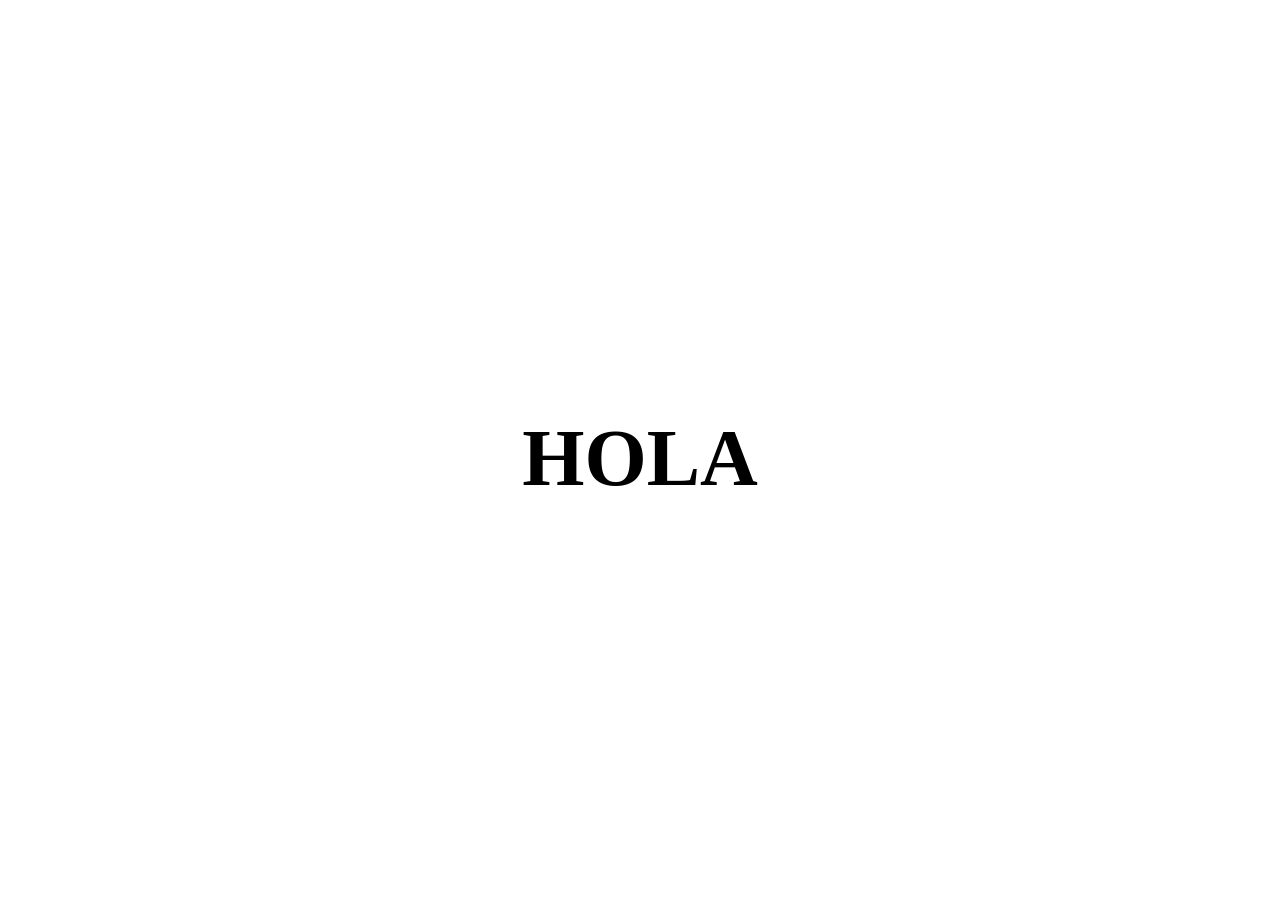
<file: Index.html>
<!DOCTYPE html>
<html lang="es">
<head>
  <meta charset="UTF-8">
  <title>HOLA</title>
</head>
<body style="display:flex;justify-content:center;align-items:center;height:100vh;">
  <h1 style="font-size:80px;">HOLA</h1>
</body>
</html>
</file>
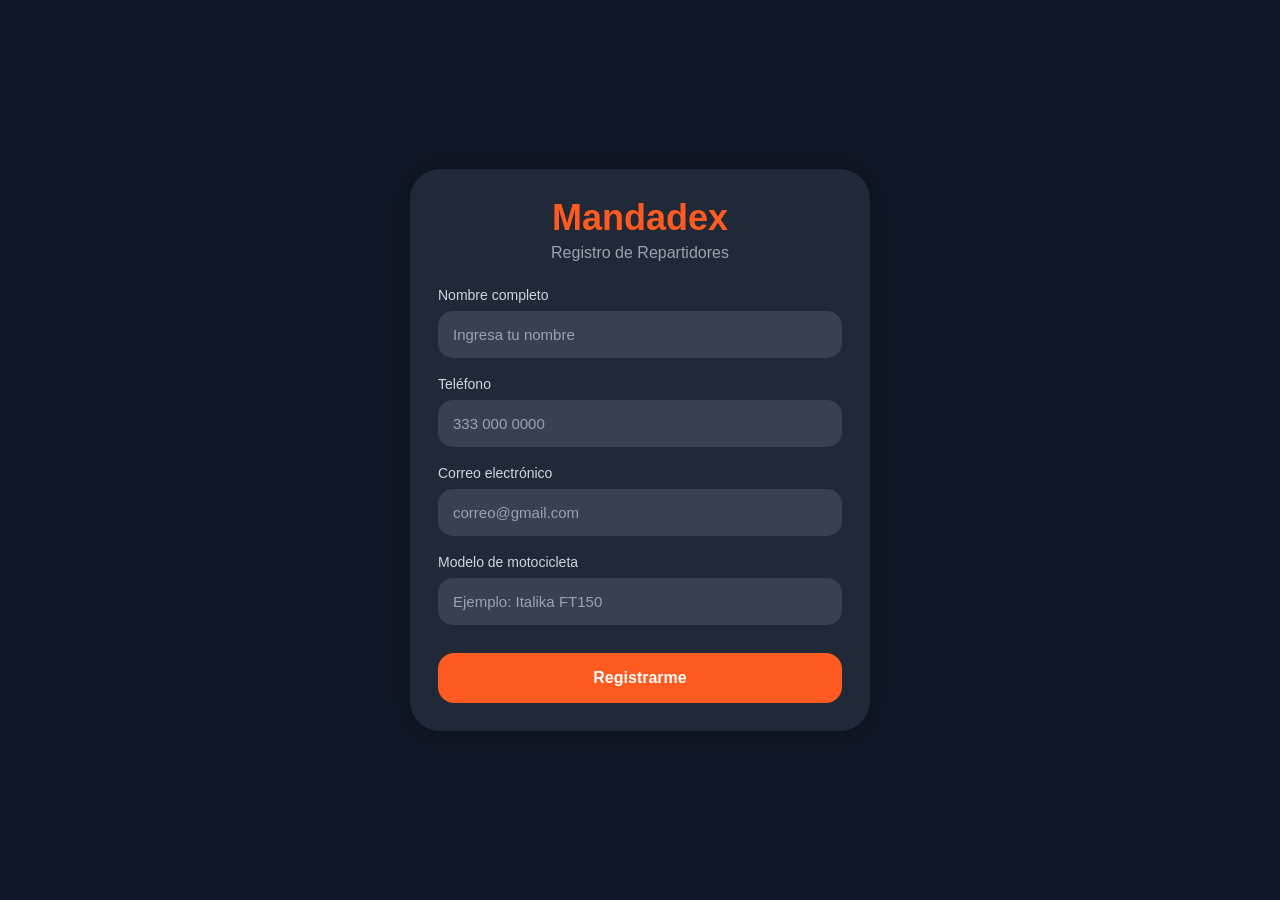
<file: index.html>
<!DOCTYPE html>
<html lang="es">
<head>
<meta charset="UTF-8">
<meta name="viewport" content="width=device-width, initial-scale=1.0">
<title>Mandadex | Registro Repartidor</title>

<style>

*{
    margin:0;
    padding:0;
    box-sizing:border-box;
    font-family:Arial, Helvetica, sans-serif;
}

body{
    background:#111827;
    min-height:100vh;
    display:flex;
    justify-content:center;
    align-items:center;
    padding:20px;
    color:white;
}

.container{
    width:100%;
    max-width:460px;
    background:#1f2937;
    padding:28px;
    border-radius:30px;
    box-shadow:0 0 30px rgba(0,0,0,.4);
}

.logo{
    text-align:center;
    margin-bottom:25px;
}

.logo h1{
    color:#ff5a1f;
    font-size:36px;
}

.logo p{
    color:#9ca3af;
    margin-top:5px;
}

.form-group{
    margin-bottom:18px;
}

label{
    display:block;
    margin-bottom:8px;
    color:#d1d5db;
    font-size:14px;
}

input{
    width:100%;
    padding:15px;
    border:none;
    border-radius:15px;
    background:#374151;
    color:white;
    outline:none;
    font-size:15px;
}

input::placeholder{
    color:#9ca3af;
}

.btn{
    width:100%;
    padding:16px;
    border:none;
    border-radius:16px;
    background:#ff5a1f;
    color:white;
    font-size:16px;
    font-weight:bold;
    cursor:pointer;
    transition:.3s;
    margin-top:10px;
}

.btn:hover{
    background:#ff6f3c;
}

.loading-screen,
.avatar-screen,
.badge-screen{
    display:none;
    text-align:center;
}

.loader{
    width:85px;
    height:85px;
    border:8px solid #374151;
    border-top:8px solid #ff5a1f;
    border-radius:50%;
    animation:spin 1s linear infinite;
    margin:30px auto;
}

@keyframes spin{
    100%{
        transform:rotate(360deg);
    }
}

.avatar-grid,
.moto-grid{
    display:grid;
    grid-template-columns:repeat(5,1fr);
    gap:10px;
    margin:20px 0;
}

.avatar,
.moto{
    width:60px;
    height:60px;
    border-radius:16px;
    background:#374151;
    display:flex;
    justify-content:center;
    align-items:center;
    font-size:28px;
    cursor:pointer;
    border:3px solid transparent;
    transition:.2s;
}

.selected{
    border:3px solid #ff5a1f;
    transform:scale(1.05);
}

.badge{
    background:linear-gradient(145deg,#ff5a1f,#ff7b47);
    border-radius:30px;
    padding:30px 25px;
    color:white;
    margin-top:20px;
    box-shadow:
    0 15px 40px rgba(0,0,0,.35),
    inset 0 1px 1px rgba(255,255,255,.2);

    position:relative;
    overflow:hidden;
}

.badge::before{
    content:"";
    position:absolute;
    top:-60px;
    right:-60px;
    width:180px;
    height:180px;
    background:rgba(255,255,255,.08);
    border-radius:50%;
}

.badge-top{
    display:flex;
    justify-content:space-between;
    align-items:center;
    margin-bottom:25px;
}

.mandadex-logo{
    font-size:24px;
    font-weight:bold;
    letter-spacing:2px;
}

.badge-status{
    background:#16a34a;
    padding:8px 14px;
    border-radius:30px;
    font-size:12px;
    font-weight:bold;
}

.badge-avatar{
    width:120px;
    height:120px;
    border-radius:50%;
    background:white;
    color:#111827;
    display:flex;
    justify-content:center;
    align-items:center;
    font-size:60px;
    margin:0 auto 15px;
    border:5px solid rgba(255,255,255,.3);
}

.badge h2{
    text-align:center;
    font-size:28px;
    margin-bottom:8px;
}

.badge-role{
    text-align:center;
    opacity:.9;
    margin-bottom:20px;
}

.badge-divider{
    width:100%;
    height:1px;
    background:rgba(255,255,255,.3);
    margin:20px 0;
}

.info-box{
    background:rgba(255,255,255,.12);
    padding:18px;
    border-radius:18px;
    backdrop-filter:blur(10px);
}

.label{
    display:block;
    font-size:13px;
    opacity:.8;
    margin-bottom:10px;
}

.moto-section{
    display:flex;
    align-items:center;
    gap:10px;
    font-size:18px;
    font-weight:bold;
}

.moto-icon{
    font-size:35px;
}

.badge-id{
    margin-top:25px;
    background:#111827;
    padding:14px;
    border-radius:14px;
    text-align:center;
    font-size:18px;
    font-weight:bold;
    letter-spacing:2px;
}

</style>
</head>

<body>

<div class="container">

    <!-- FORMULARIO -->

    <div id="formScreen">

        <div class="logo">
            <h1>Mandadex</h1>
            <p>Registro de Repartidores</p>
        </div>

        <form id="registroForm">

            <div class="form-group">
                <label>Nombre completo</label>

                <input
                    type="text"
                    id="nombre"
                    placeholder="Ingresa tu nombre"
                    required
                >
            </div>

            <div class="form-group">
                <label>Teléfono</label>

                <input
                    type="tel"
                    id="telefono"
                    placeholder="333 000 0000"
                    required
                >
            </div>

            <div class="form-group">
                <label>Correo electrónico</label>

                <input
                    type="email"
                    id="correo"
                    placeholder="correo@gmail.com"
                    required
                >
            </div>

            <div class="form-group">
                <label>Modelo de motocicleta</label>

                <input
                    type="text"
                    id="motoModelo"
                    placeholder="Ejemplo: Italika FT150"
                    required
                >
            </div>

            <button type="submit" class="btn">
                Registrarme
            </button>

        </form>

    </div>

    <!-- CARGANDO -->

    <div class="loading-screen" id="loadingScreen">

        <div class="loader"></div>

        <h2>Registrando...</h2>

        <p style="margin-top:10px;color:#9ca3af;">
            Preparando tu gafete digital
        </p>

    </div>

    <!-- AVATAR -->

    <div class="avatar-screen" id="avatarScreen">

        <h2>Todo listo ✅</h2>

        <p style="margin-top:10px;color:#9ca3af;">
            Elige tu avatar y motocicleta
        </p>

        <h3 style="margin-top:25px;">Avatar</h3>

        <div class="avatar-grid">

            <div class="avatar">🧑</div>
            <div class="avatar">👨</div>
            <div class="avatar">😎</div>
            <div class="avatar">🧔</div>
            <div class="avatar">👨‍🚀</div>

        </div>

        <h3 style="margin-top:20px;">Motocicleta</h3>

        <div class="moto-grid">

            <div class="moto">🏍️</div>
            <div class="moto">🛵</div>
            <div class="moto">🏍</div>
            <div class="moto">🛵</div>
            <div class="moto">🏍️</div>

        </div>

        <button class="btn" id="confirmarBtn">
            Confirmar
        </button>

    </div>

    <!-- GAFETE -->

    <div class="badge-screen" id="badgeScreen">

        <div class="badge">

            <div class="badge-top">

                <div class="mandadex-logo">
                    MDX
                </div>

                <div class="badge-status">
                    ACTIVO
                </div>

            </div>

            <div class="badge-avatar" id="badgeAvatar">
                🧑
            </div>

            <h2 id="badgeNombre">
                Nombre
            </h2>

            <p class="badge-role">
                Repartidor Oficial
            </p>

            <div class="badge-divider"></div>

            <div class="info-box">

                <span class="label">
                    Motocicleta
                </span>

                <div class="moto-section">

                    <span class="moto-icon" id="badgeMoto">
                        🏍️
                    </span>

                    <span id="badgeModelo">
                        Italika FT150
                    </span>

                </div>

            </div>

            <div class="badge-id" id="badgeId">
                MDX-00001
            </div>

        </div>

    </div>

</div>

<script>

const form = document.getElementById("registroForm");

const formScreen = document.getElementById("formScreen");
const loadingScreen = document.getElementById("loadingScreen");
const avatarScreen = document.getElementById("avatarScreen");
const badgeScreen = document.getElementById("badgeScreen");

const avatars = document.querySelectorAll(".avatar");
const motos = document.querySelectorAll(".moto");

let selectedAvatar = "🧑";
let selectedMoto = "🏍️";

let nombreGlobal = "";
let motoGlobal = "";

avatars.forEach(avatar => {

    avatar.addEventListener("click", ()=>{

        avatars.forEach(a => a.classList.remove("selected"));

        avatar.classList.add("selected");

        selectedAvatar = avatar.textContent;

    });

});

motos.forEach(moto => {

    moto.addEventListener("click", ()=>{

        motos.forEach(m => m.classList.remove("selected"));

        moto.classList.add("selected");

        selectedMoto = moto.textContent;

    });

});

form.addEventListener("submit", function(e){

    e.preventDefault();

    nombreGlobal = document.getElementById("nombre").value;

    motoGlobal = document.getElementById("motoModelo").value;

    formScreen.style.display = "none";

    loadingScreen.style.display = "block";

    setTimeout(()=>{

        loadingScreen.style.display = "none";

        avatarScreen.style.display = "block";

    },2500);

});

document.getElementById("confirmarBtn").addEventListener("click", async ()=>{

    avatarScreen.style.display = "none";

    badgeScreen.style.display = "block";

    document.getElementById("badgeAvatar").textContent = selectedAvatar;

    document.getElementById("badgeMoto").textContent = selectedMoto;

    document.getElementById("badgeNombre").textContent = nombreGlobal;

    document.getElementById("badgeModelo").textContent = motoGlobal;

    const randomID = "MDX-" + Math.floor(Math.random() * 999999);

    document.getElementById("badgeId").textContent = randomID;

    // AQUI SE GUARDARA EN LA BASE DE DATOS

    const datos = {

        nombre: nombreGlobal,
        telefono: document.getElementById("telefono").value,
        correo: document.getElementById("correo").value,
        motocicleta: motoGlobal,
        avatar: selectedAvatar,
        moto_icono: selectedMoto,
        repartidor_id: randomID

    };

    console.log(datos);

});

</script>

</body>
</html>
</file>
